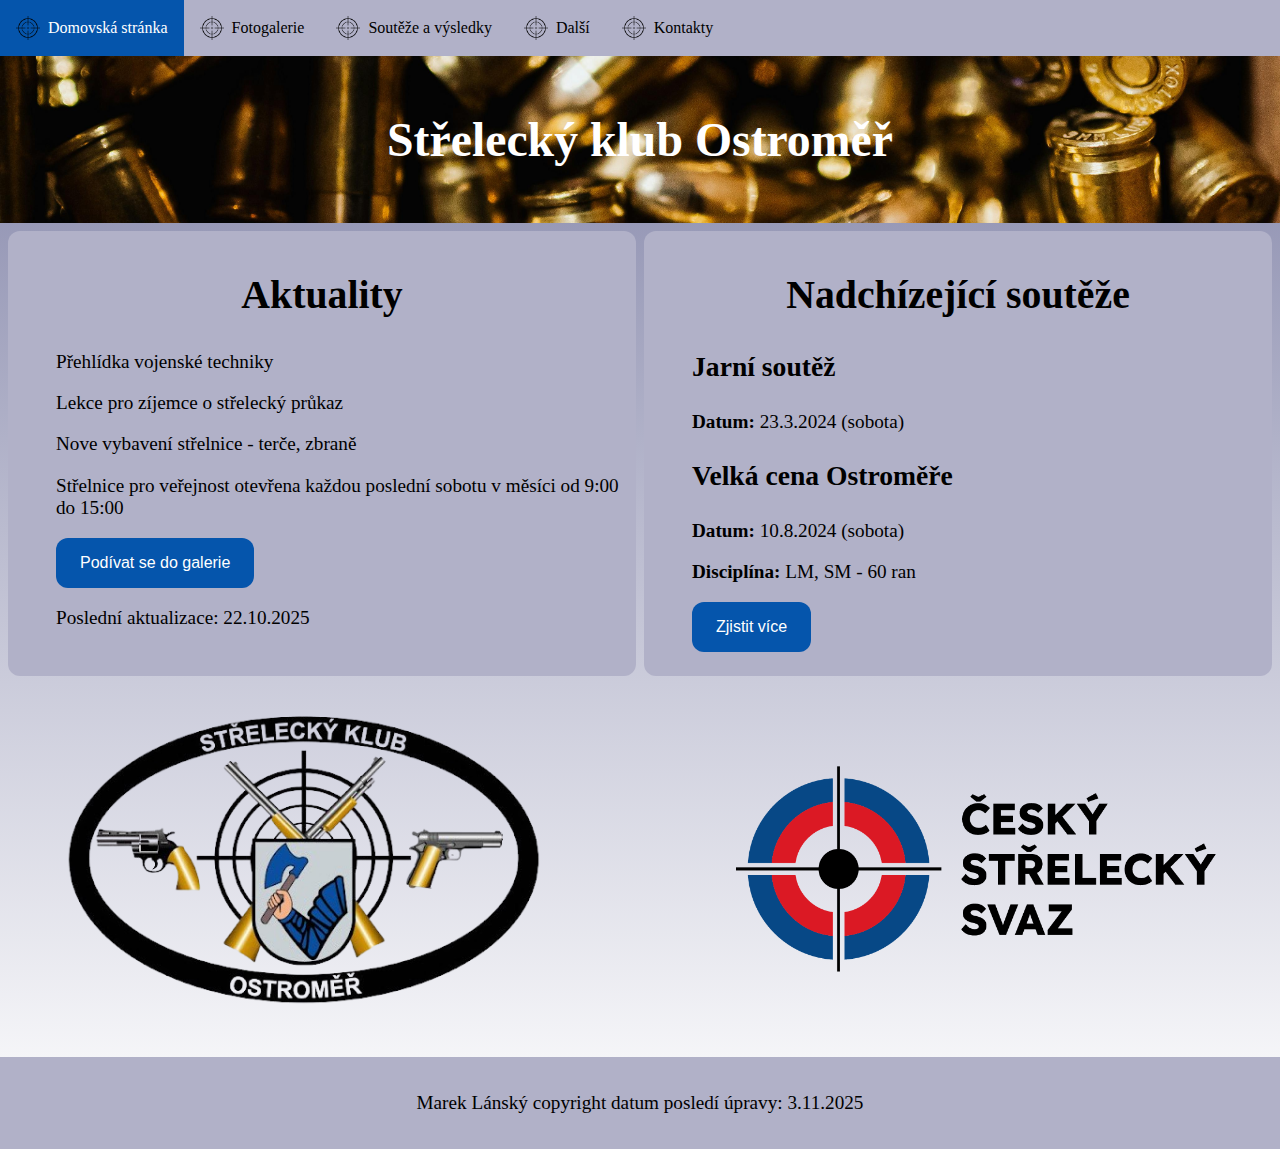
<file: Index.html>
<!DOCTYPE html>
<html lang="en">
<head>
    <meta charset="UTF-8">
    <meta name="viewport" content="width=device-width, initial-scale=1.0">
    <title>Střelecký klub Ostroměř</title>
    <link rel="stylesheet" href="Style.css">
    <link rel="stylesheet" href="Styles-Token.css">

</head>
<body>
    <header>
        <nav class="menu">
            <ul>
                <li><a href="Home.html" class="active"><img  src="Crosshair.png">Domovská stránka</a></li>
                <li><a href="Fotogalerie.html" class="hover"><img  src="Crosshair.png">Fotogalerie</a></li>
                <li><a href="SoutěžeAVýsledky.html" class="hover"><img  src="Crosshair.png">Soutěže a výsledky</a></li>
                <li><a href="Další.html" class="hover"><img  src="Crosshair.png">Další</a></li>
                <li><a href="Kontakty.html" class="hover"><img  src="Crosshair.png">Kontakty</a></li>
                
                
                
                
            </ul>
        </nav>
    </header>

<section class="hero-image">
    <div class="hero-text">
        <h1>Střelecký klub Ostroměř</h1>
    </div>
</section>    



<section class="container">
    <article class="box">
        <h2>Aktuality</h2>
        <ul>
        <p>Přehlídka vojenské techniky</p>
        <p>Lekce pro zíjemce o střelecký průkaz</p>
        <p>Nove vybavení střelnice - terče, zbraně</p>
        <p>Střelnice pro veřejnost otevřena každou poslední sobotu v měsíci od 9:00 do 15:00</p>

        <button onclick="location.href='Fotogalerie.html'" class="button" type="button">Podívat se do galerie</button>
        <p>Poslední aktualizace: 22.10.2025</p>
        </ul>
    </article>

    <article class="box">
        <h2>Nadchízející soutěže</h2>
        <ul>
            <h3>Jarní soutěž</h3>
            <p><strong>Datum: </strong>23.3.2024 (sobota)</p>
            
            <h3>Velká cena Ostroměře</h3>
            <p><strong>Datum: </strong>10.8.2024 (sobota)</p>
            <p><strong>Disciplína: </strong>LM, SM - 60 ran</p>
            
            <button onclick="location.href='SoutěžeAVýsledky.html'" class="button" type="button">Zjistit více</button>
            
        </ul>
    </article>
</section>

<section class="image-section">
    <a href="Home.html">
      <img src="Logo.png" alt="Znak střeleckého klubu Ostroměř">
      </a>
      <a href="https://www.shooting.cz/cs" target="_blank">
      <img src="logo-css.png" alt="Znak českého střelckého svazu">
      </a>
</section>  

    



<footer>
    <p>Marek Lánský copyright datum posledí úpravy: 3.11.2025</p>
</footer>
    
</body>
</html>
</file>
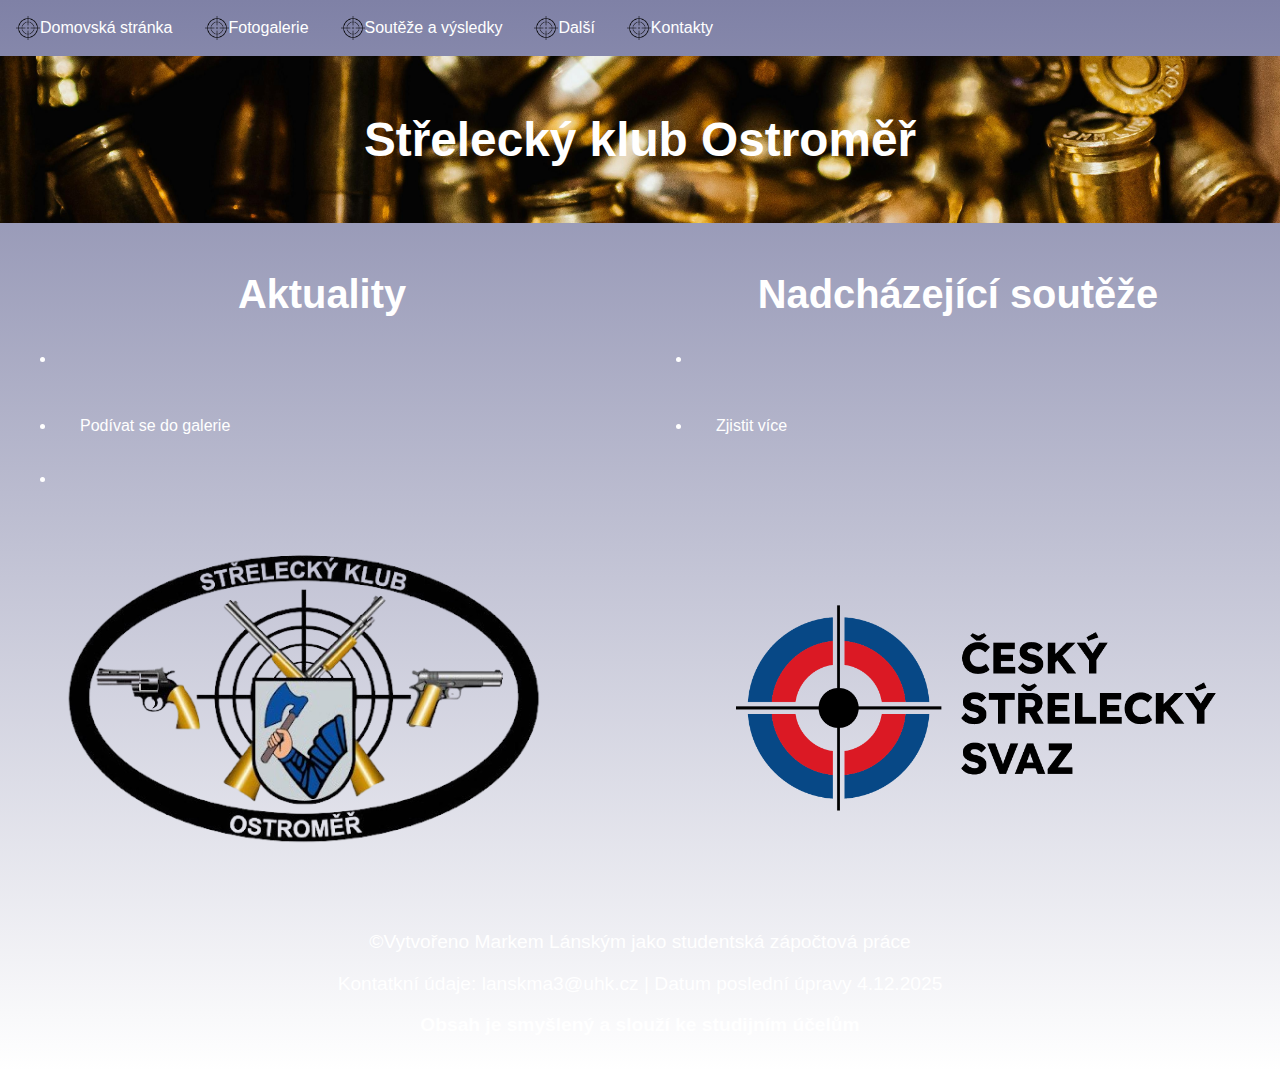
<file: index.html>
<!DOCTYPE html>
<html lang="cs">
<head>
    <meta charset="UTF-8">
    <meta name="viewport" content="width=device-width, initial-scale=1.0">
    <title>Střelecký klub Ostroměř</title>
    <link rel="stylesheet" href="base.css">
    <link rel="stylesheet" href="utilities.css">
    <link rel="stylesheet" href="components.css">
    <link rel="stylesheet" href="layout.css">

</head>
<body>
    <header>
        <nav class="menu relative flex text-center">
            
            <div class="hamburger" id="hamburgerBtn">
                <span></span>
                <span></span>
                <span></span>
                <span></span>
                <span></span>
            </div>
            <ul class="menu__list" id="link">
                <li class="menu__item active"><a href="index.html" class="menu__link active p-2 text-center" ><img class="menu__logo" src="Crosshair.png" alt="Crosshair">Domovská stránka</a></li>
                <li class="menu__item"><a href="Fotogalerie.html" class="menu__link p-2 text-center"><img class="menu__logo" src="Crosshair.png" alt="Crosshair">Fotogalerie</a></li>
                <li class="menu__item"><a href="SoutezeAVysledky.html" class="menu__link p-2 text-center"><img class="menu__logo" src="Crosshair.png" alt="Crosshair">Soutěže a výsledky</a></li>
                <li class="menu__item"><a href="Dalsi.html" class="menu__link p-2 text-center"><img class="menu__logo" src="Crosshair.png" alt="Crosshair">Další</a></li>
                <li class="menu__item"><a href="Kontakty.html" class="menu__link p-2 text-center"><img class="menu__logo" src="Crosshair.png" alt="Crosshair">Kontakty</a></li>
            </ul>
        </nav>
    </header>

<section class="hero-image relative">
    <div class="hero-text p-5">
        <h1>Střelecký klub Ostroměř</h1>
    </div>
</section>    



<div class="container flex p-2">
    
    <article class="box p-2 text-center">
        <h2>Aktuality</h2>
            <ul class="box__list">
                <li class="container__item"><p id="aktuality">Načítám...</p></li>
                <li class="container__item"><button onclick="location.href='Fotogalerie.html'" class="button text-center" type="button">Podívat se do galerie</button></li>
                <li class="container__item"><p id="datum">Načítám...</p></li>
            </ul>
    </article>
    

    <article class="box p-2 text-center">
        <h2>Nadcházející soutěže</h2>
            <ul class="box__list">
                <li class="container__item"><p id="souteze">Načítám...</p></li>
                <li class="container__item"><button onclick="location.href='SoutezeAVysledky.html'" class="button text-center" type="button">Zjistit více</button></li>
            </ul>
    </article>
</div>



<div class="image-section flex relative">
    <a href="index.html">
      <img class="image-section__img" src="Logo.png" alt="Znak střeleckého klubu Ostroměř">
    </a>

    <a href="https://www.shooting.cz/cs" target="_blank">
      <img class="image-section__img" src="logo-css.png" alt="Znak českého střelckého svazu">
    </a>
</div> 





<footer class="relative p-2 text-center">
    <p>©Vytvořeno Markem Lánským jako studentská zápočtová práce</p>
    <p>Kontatkní údaje: lanskma3@uhk.cz | Datum poslední úpravy 4.12.2025</p>    
    <p><strong>Obsah je smyšlený a slouží ke studijním účelům</strong></p>
</footer>
    
<script src="script.js"></script> 
</body>
</html>
</file>
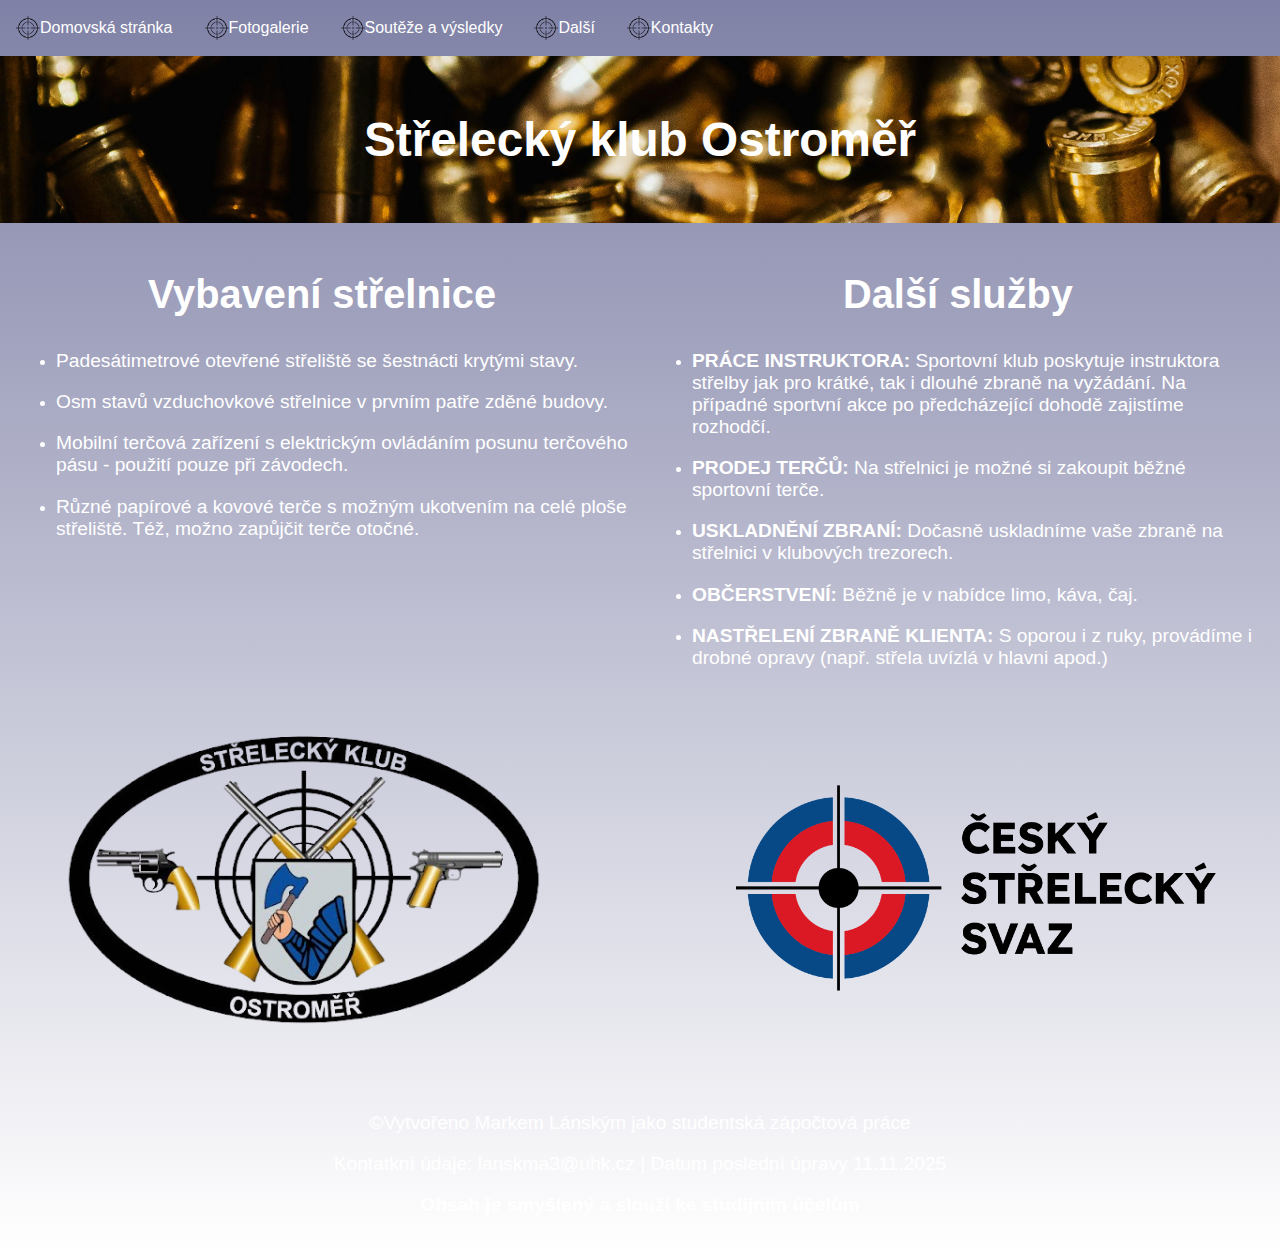
<file: Dalsi.html>
<!DOCTYPE html>
<html lang="cs">
<head>
    <meta charset="UTF-8">
    <meta name="viewport" content="width=device-width, initial-scale=1.0">
    <title>Střelecký klub Ostroměř</title>
    <link rel="stylesheet" href="base.css">
    <link rel="stylesheet" href="utilities.css">
    <link rel="stylesheet" href="components.css">
    <link rel="stylesheet" href="layout.css">
    <link rel="stylesheet" href="theme.css">
    <link rel="stylesheet" href="Page.css">
</head>
<body>
    <header>
        <nav class="menu relative flex text-center">
            
            <div class="hamburger" id="hamburgerBtn">
                <span></span>
                <span></span>
                <span></span>
                <span></span>
                <span></span>
            </div>
            <ul class="menu__list" id="link">
                <li class="menu__item active"><a href="index.html" class="menu__link p-2 text-center" ><img class="menu__logo" src="Crosshair.png" alt="Crosshair">Domovská stránka</a></li>
                <li class="menu__item"><a href="Fotogalerie.html" class="menu__link p-2 text-center"><img class="menu__logo" src="Crosshair.png" alt="Crosshair">Fotogalerie</a></li>
                <li class="menu__item"><a href="SoutezeAVysledky.html" class="menu__link p-2 text-center"><img class="menu__logo" src="Crosshair.png" alt="Crosshair">Soutěže a výsledky</a></li>
                <li class="menu__item"><a href="Dalsi.html" class="menu__link p-2 text-center active"><img class="menu__logo" src="Crosshair.png" alt="Crosshair">Další</a></li>
                <li class="menu__item"><a href="Kontakty.html" class="menu__link p-2 text-center"><img class="menu__logo" src="Crosshair.png" alt="Crosshair">Kontakty</a></li>
            </ul>
        </nav>
    </header>

<section class="hero-image relative">
    <div class="hero-text p-5">
        <h1>Střelecký klub Ostroměř</h1>
    </div>
</section>        

<div class="container flex p-2">
    <article class="box p-2 text-center">
        <h2>Vybavení střelnice</h2>
        <ul class="box__list">
            <li class="container__item"><p>Padesátimetrové otevřené střeliště se šestnácti krytými stavy.</p></li>
            <li class="container__item"><p>Osm stavů vzduchovkové střelnice v prvním patře zděné budovy.</p></li>
            <li class="container__item"><p>Mobilní terčová zařízení s elektrickým ovládáním posunu terčového pásu - použití pouze při závodech.</p></li>
            <li class="container__item"><p>Různé papírové a kovové terče s možným ukotvením na celé ploše střeliště. Též, možno zapůjčit terče otočné.</p></li>
        </ul>   
    </article>

    <article class="box p-2 text-center">
        <h2>Další služby</h2>
            <ul class="box__list">
                <li class="container__item"><p><strong>PRÁCE INSTRUKTORA: </strong>Sportovní klub poskytuje instruktora střelby jak pro krátké, tak i dlouhé zbraně na vyžádání. Na případné sportvní akce po předcházející dohodě zajistíme rozhodčí.</p></li>
                <li class="container__item"><p><strong>PRODEJ TERČŮ: </strong>Na střelnici je možné si zakoupit běžné sportovní terče.</p></li>
                <li class="container__item"><p><strong>USKLADNĚNÍ ZBRANÍ: </strong>Dočasně uskladníme vaše zbraně na střelnici v klubových trezorech.</p></li>
                <li class="container__item"><p><strong>OBČERSTVENÍ: </strong>Běžně je v nabídce limo, káva, čaj.</p></li>
                <li class="container__item"><p><strong>NASTŘELENÍ ZBRANĚ KLIENTA: </strong>S oporou i z ruky, provádíme i drobné opravy (např. střela uvízlá v hlavni apod.)</p></li>
            </ul>
    </article>
</div>

<div class="image-section flex relative">
    <a href="index.html">
      <img class="image-section__img" src="Logo.png" alt="Znak střeleckého klubu Ostroměř">
    </a>

    <a href="https://www.shooting.cz/cs" target="_blank">
      <img class="image-section__img" src="logo-css.png" alt="Znak českého střelckého svazu">
    </a>
</div>

<footer class="relative p-2 text-center">
    <p>©Vytvořeno Markem Lánským jako studentská zápočtová práce</p>
    <p>Kontatkní údaje: lanskma3@uhk.cz | Datum poslední úpravy 11.11.2025</p>    
    <p><strong>Obsah je smyšlený a slouží ke studijním účelům</strong></p>
</footer>
    <script src="script.js"></script> 
</body>
</html>
</file>
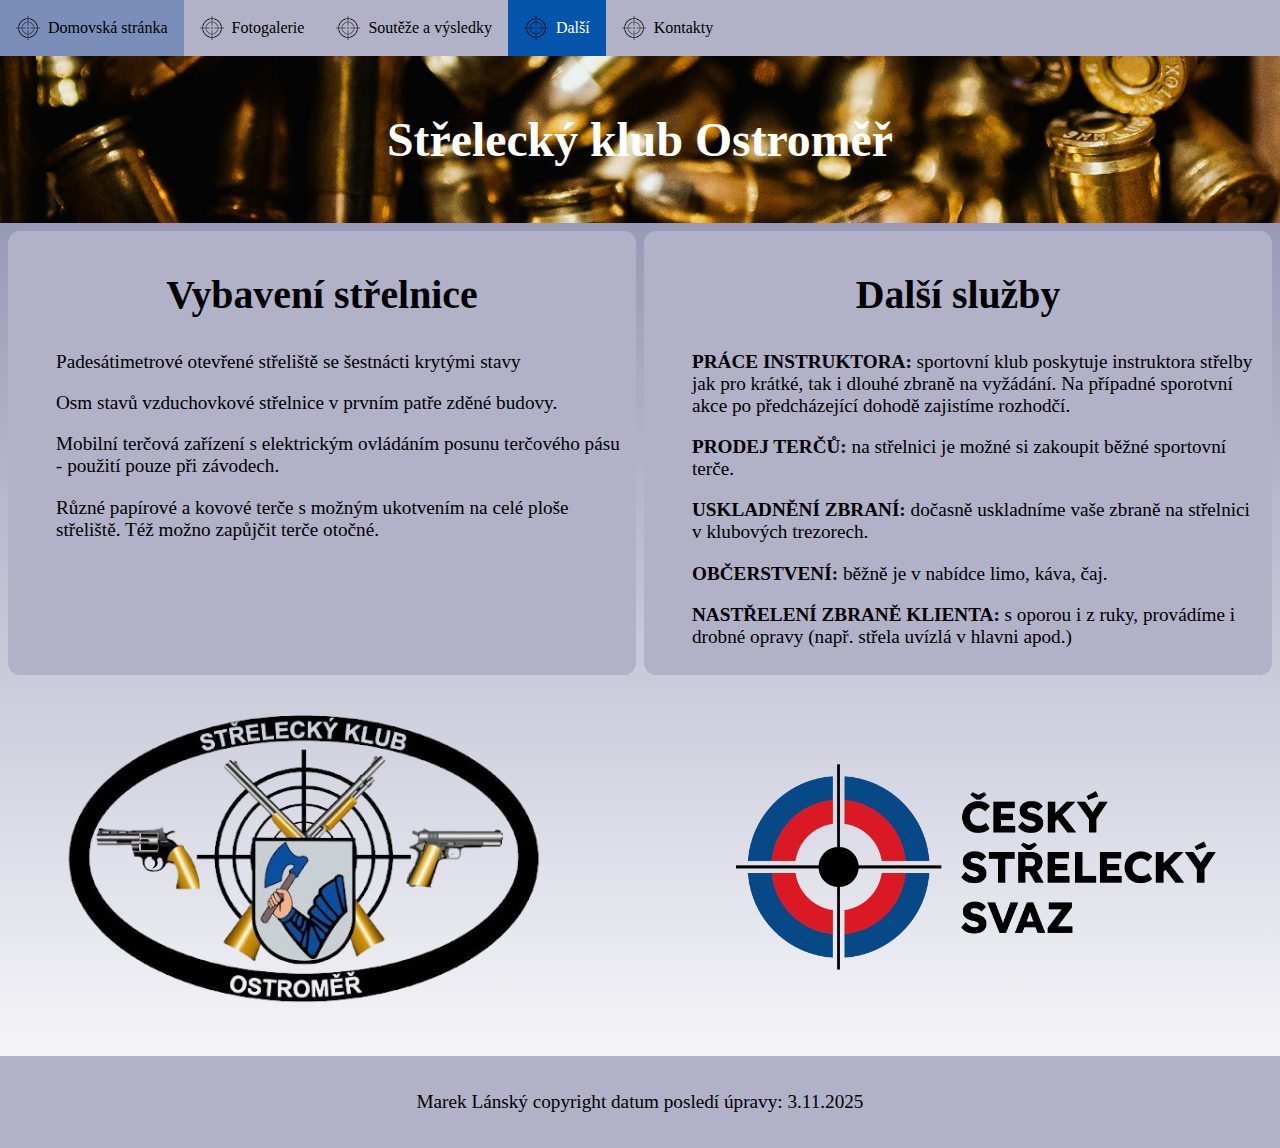
<file: Další.html>
<!DOCTYPE html>
<html lang="en">
<head>
    <meta charset="UTF-8">
    <meta name="viewport" content="width=device-width, initial-scale=1.0">
    <title>Střelecký klub Ostroměř</title>
    <link rel="stylesheet" href="Style.css">
    <link rel="stylesheet" href="Styles-Token.css">
</head>
<body>
    <header>
        <nav class="menu">
            <ul>
                <li><a href="index.html" class="hover"><img  src="Crosshair.png">Domovská stránka</a></li>
                <li><a href="Fotogalerie.html" class="hover"><img  src="Crosshair.png">Fotogalerie</a></li>
                <li><a href="SoutěžeAVýsledky.html" class="hover"><img  src="Crosshair.png">Soutěže a výsledky</a></li>
                <li><a href="Další.html" class="active"><img  src="Crosshair.png">Další</a></li>
                <li><a href="Kontakty.html" class="hover"><img  src="Crosshair.png">Kontakty</a></li>

                
            </ul>
        </nav>
    </header>

<section class="hero-image">
    <div class="hero-text">
        <h1>Střelecký klub Ostroměř</h1>
    </div>
</section>    

<section class="container">
    <article class="box">
        <h2>Vybavení střelnice</h2>
        <ul>
        <p>Padesátimetrové otevřené střeliště se šestnácti krytými stavy</p>
        <p>Osm stavů vzduchovkové střelnice v prvním patře zděné budovy.</p>
        <p>Mobilní terčová zařízení s elektrickým ovládáním posunu terčového pásu - použití pouze při závodech.</p>
        <p>Různé papírové a kovové terče s možným ukotvením na celé ploše střeliště. Též možno zapůjčit terče otočné.</p>
        </ul>   
    </article>

    <article class="box">
        <h2>Další služby</h2>
        <ul>
            <p><strong>PRÁCE INSTRUKTORA: </strong>sportovní klub poskytuje instruktora střelby jak pro krátké, tak i dlouhé zbraně na vyžádání. Na případné sporotvní akce po předcházející dohodě zajistíme rozhodčí.</p>
            <p><strong>PRODEJ TERČŮ: </strong>na střelnici je možné si zakoupit běžné sportovní terče.</p>
            <p><strong>USKLADNĚNÍ ZBRANÍ: </strong>dočasně uskladníme vaše zbraně na střelnici v klubových trezorech.</p>
            <p><strong>OBČERSTVENÍ: </strong>běžně je v nabídce limo, káva, čaj.</p>
            <p><strong>NASTŘELENÍ ZBRANĚ KLIENTA: </strong>s oporou i z ruky, provádíme i drobné opravy (např. střela uvízlá v hlavni apod.)</p>
            
        </ul>
    </article>
</section>

<section class="image-section">
    <a href="index.html">
      <img src="Logo.png" alt="Znak střeleckého klubu Ostroměř">
      </a>
      <a href="https://www.shooting.cz/cs" target="_blank">
      <img src="logo-css.png" alt="Znak českého střelckého svazu">
      </a>
</section>  

<footer>
    <p>Marek Lánský copyright datum posledí úpravy: 3.11.2025</p>
</footer>
    
</body>
</html>
</file>
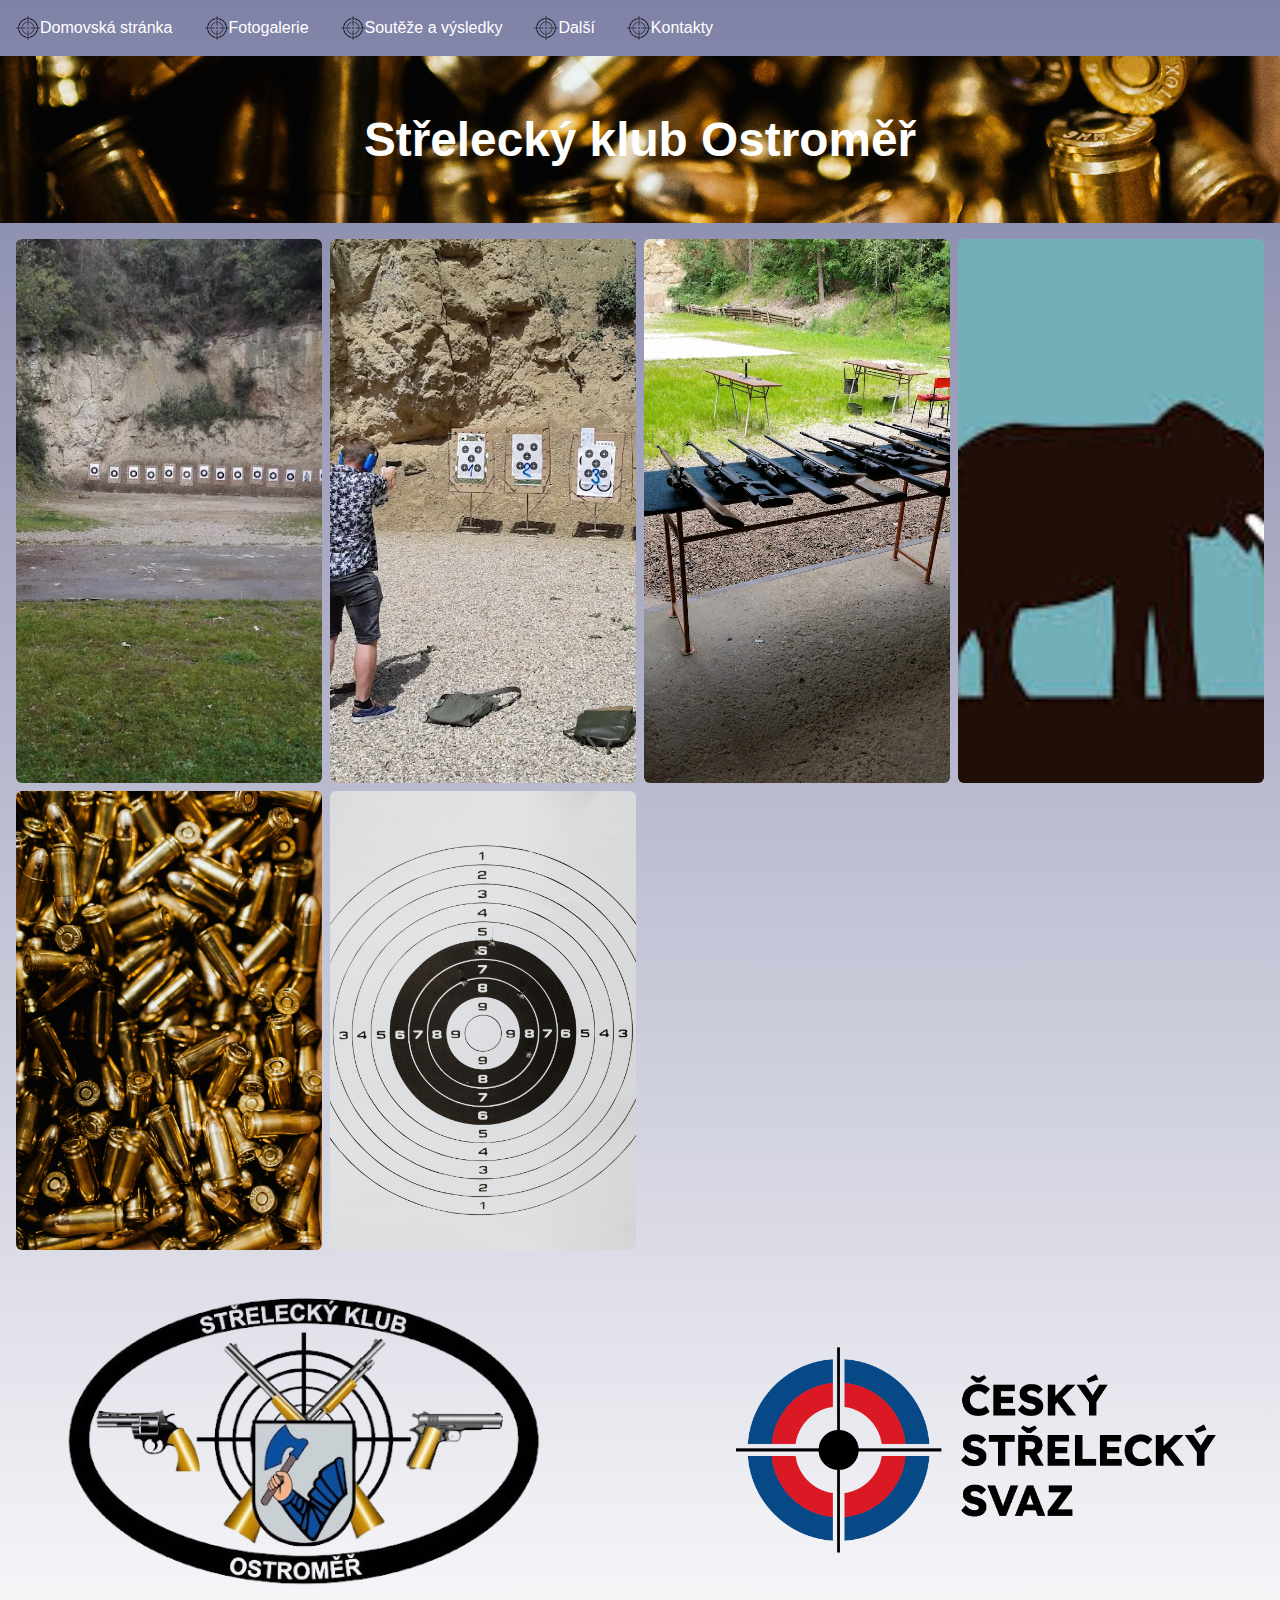
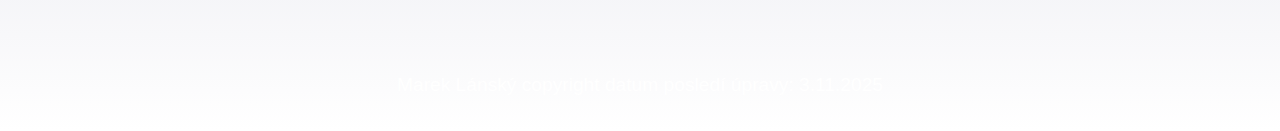
<file: Fotogalerie.html>
<!DOCTYPE html>
<html lang="cs">
<head>
    <meta charset="UTF-8">
    <meta name="viewport" content="width=device-width, initial-scale=1.0">
    <title>Střelecký klub Ostroměř</title>
    <link rel="stylesheet" href="base.css">
    <link rel="stylesheet" href="utilities.css">
    <link rel="stylesheet" href="components.css">
    <link rel="stylesheet" href="layout.css">
    <link rel="stylesheet" href="theme.css">
    <link rel="stylesheet" href="Page.css">
</head>
<body>
    <header>
        <nav class="menu">
            <ul>
                <li><a class="hover" href="index.html" ><img  src="Crosshair.png" alt="Crosshair">Domovská stránka</a></li>
                <li><a class="active" href="Fotogalerie.html"><img  src="Crosshair.png" alt="Crosshair">Fotogalerie</a></li>
                <li><a href="SoutěžeAVýsledky.html" class="hover"><img  src="Crosshair.png" alt="Crosshair">Soutěže a výsledky</a></li>
                <li><a href="Další.html" class="hover"><img  src="Crosshair.png" alt="Crosshair">Další</a></li>
                <li><a class="hover" href="Kontakty.html" ><img  src="Crosshair.png" alt="Crosshair">Kontakty</a></li>

            </ul>
        </nav>
    </header>

<section class="hero-image">
    <div class="hero-text">
        <h1>Střelecký klub Ostroměř</h1>
    </div>
</section>    

<div class="gallery">
  <img src="Fotka1.webp" alt="Foto1">
  <img src="Fotka2.webp" alt="Foto2">
  <img src="Fotka3.webp" alt="Foto3">
  <img src="slon.jfif" alt="Foto4">
  <img src="Naboje.jpg" alt="Foto5">
  <img src="target.jpg" alt="Foto6">
  
</div>

<div class="image-section">
    <a href="index.html">
      <img src="Logo.png" alt="Znak střeleckého klubu Ostroměř">
      </a>
      <a href="https://www.shooting.cz/cs" target="_blank">
      <img src="logo-css.png" alt="Znak českého střelckého svazu">
      </a>
</div> 

<footer>
    <p>Marek Lánský copyright datum posledí úpravy: 3.11.2025</p>
</footer>
    
</body>
</html>
</file>
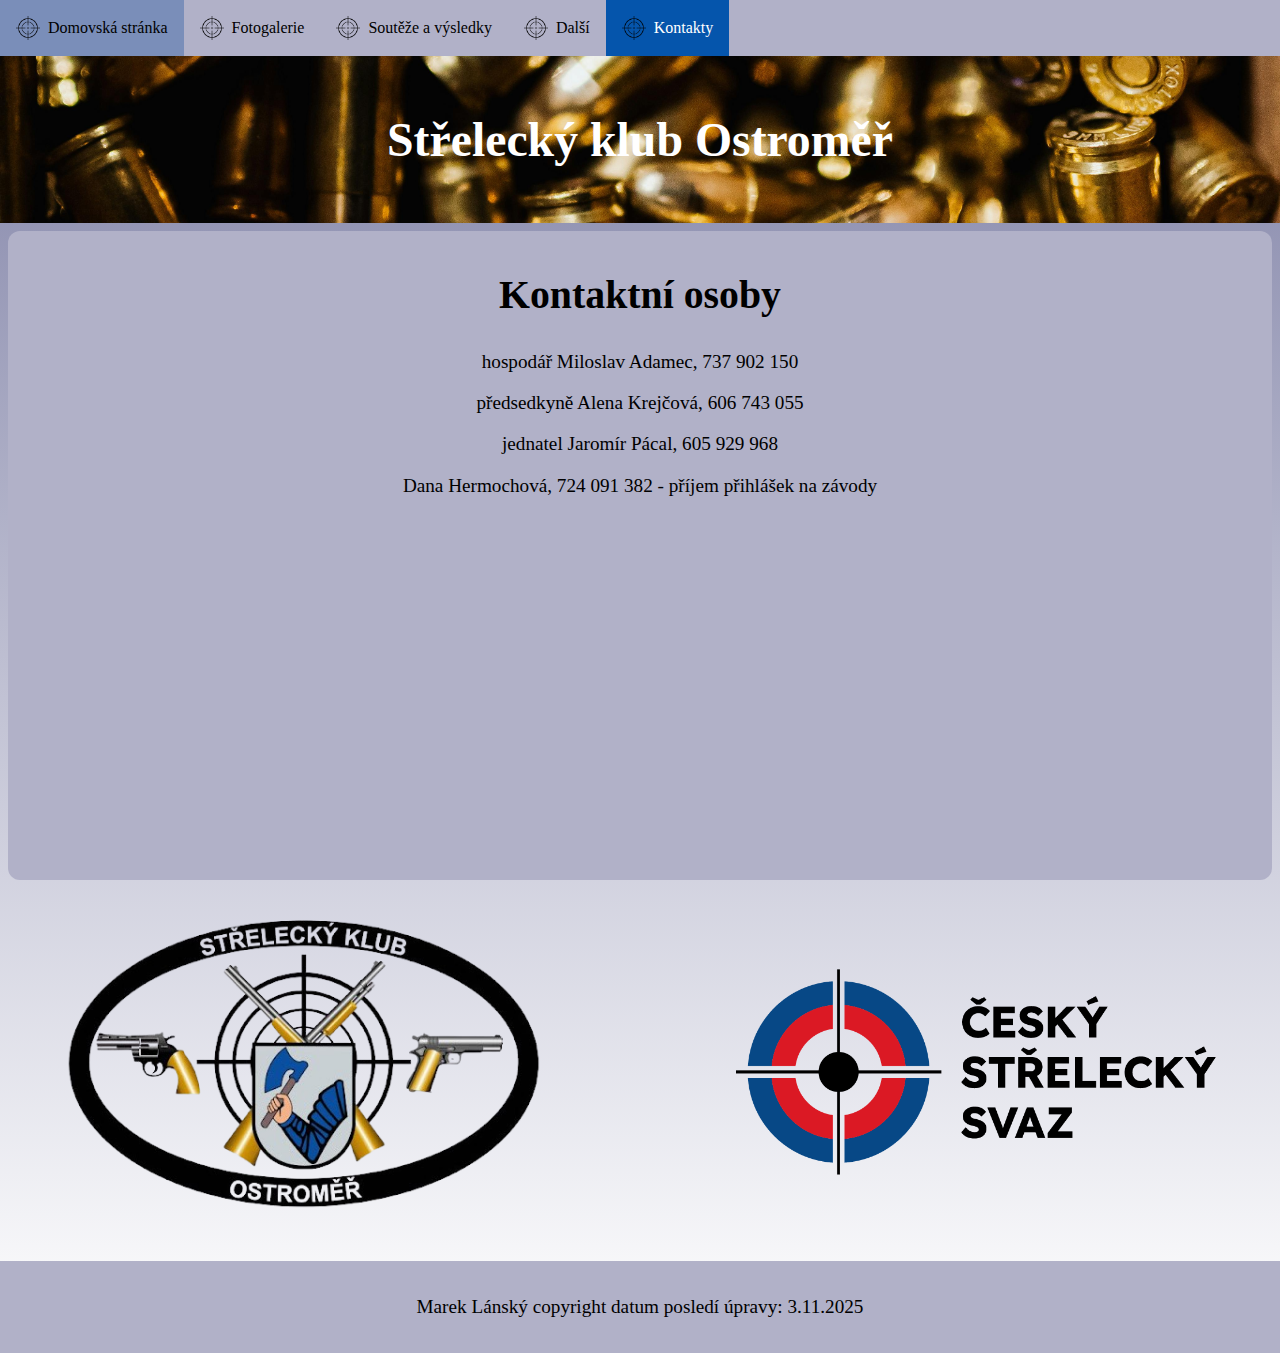
<file: Kontakty.html>
<!DOCTYPE html>
<html lang="en">
<head>
    <meta charset="UTF-8">
    <meta name="viewport" content="width=device-width, initial-scale=1.0">
    <title>Střelecký klub Ostroměř</title>
    <link rel="stylesheet" href="Style.css">
    <link rel="stylesheet" href="Styles-Token.css">
    <link rel="stylesheet" href="Style-Kontakty.css">
</head>
<body>
    <header>
        <nav class="menu">
            <ul>
                <li><a href="Home.html" class="hover"><img  src="Crosshair.png">Domovská stránka</a></li>
                <li><a href="Fotogalerie.html" class="hover"><img  src="Crosshair.png">Fotogalerie</a></li>
                <li><a href="SoutěžeAVýsledky.html" class="hover"><img  src="Crosshair.png">Soutěže a výsledky</a></li>
                <li><a href="Další.html" class="hover"><img  src="Crosshair.png">Další</a></li>               
                <li><a href="Kontakty.html" class="active"><img  src="Crosshair.png">Kontakty</a></li>

                
            </ul>
        </nav>
    </header>

    <section class="hero-image">
        <div class="hero-text">
            <h1>Střelecký klub Ostroměř</h1>
        </div>
    </section>  

    <section class="container">
    <article class="box">
        <h2>Kontaktní osoby</h2>
        <p>hospodář Miloslav Adamec, 737 902 150</p>
        <p>předsedkyně Alena Krejčová, 606 743 055</p>
        <p>jednatel Jaromír Pácal, 605 929 968</p>
        <p>Dana Hermochová, 724 091 382 - příjem přihlášek na závody</p>

        <iframe alt="Google mapa" src="https://www.google.com/maps/embed?pb=!1m18!1m12!1m3!1d2544.3569032682576!2d15.553048375788265!3d50.378544992539595!2m3!1f0!2f0!3f0!3m2!1i1024!2i768!4f13.1!3m3!1m2!1s0x470e9eb1e4ed8bed%3A0xfcedd18f691a2934!2zU1BPUlRPVk7EmiBTVMWYRUxFQ0vDnSBLTFVCIE9TVFJPTcSaxZg!5e0!3m2!1scs!2scz!4v1760954552269!5m2!1scs!2scz"
        allowfullscreen=""
        loadinfg ="lazy"
        ></iframe>
    </article>
    </section>

    <section class="image-section">
    <a href="Home.html">
      <img src="Logo.png" alt="Znak střeleckého klubu Ostroměř">
      </a>
      <a href="https://www.shooting.cz/cs" target="_blank">
      <img src="logo-css.png" alt="Znak českého střelckého svazu">
      </a>
    </section> 
    
    

    <footer>
        <p>Marek Lánský copyright datum posledí úpravy: 3.11.2025</p>
    </footer>

    </body>
    </html>
</file>
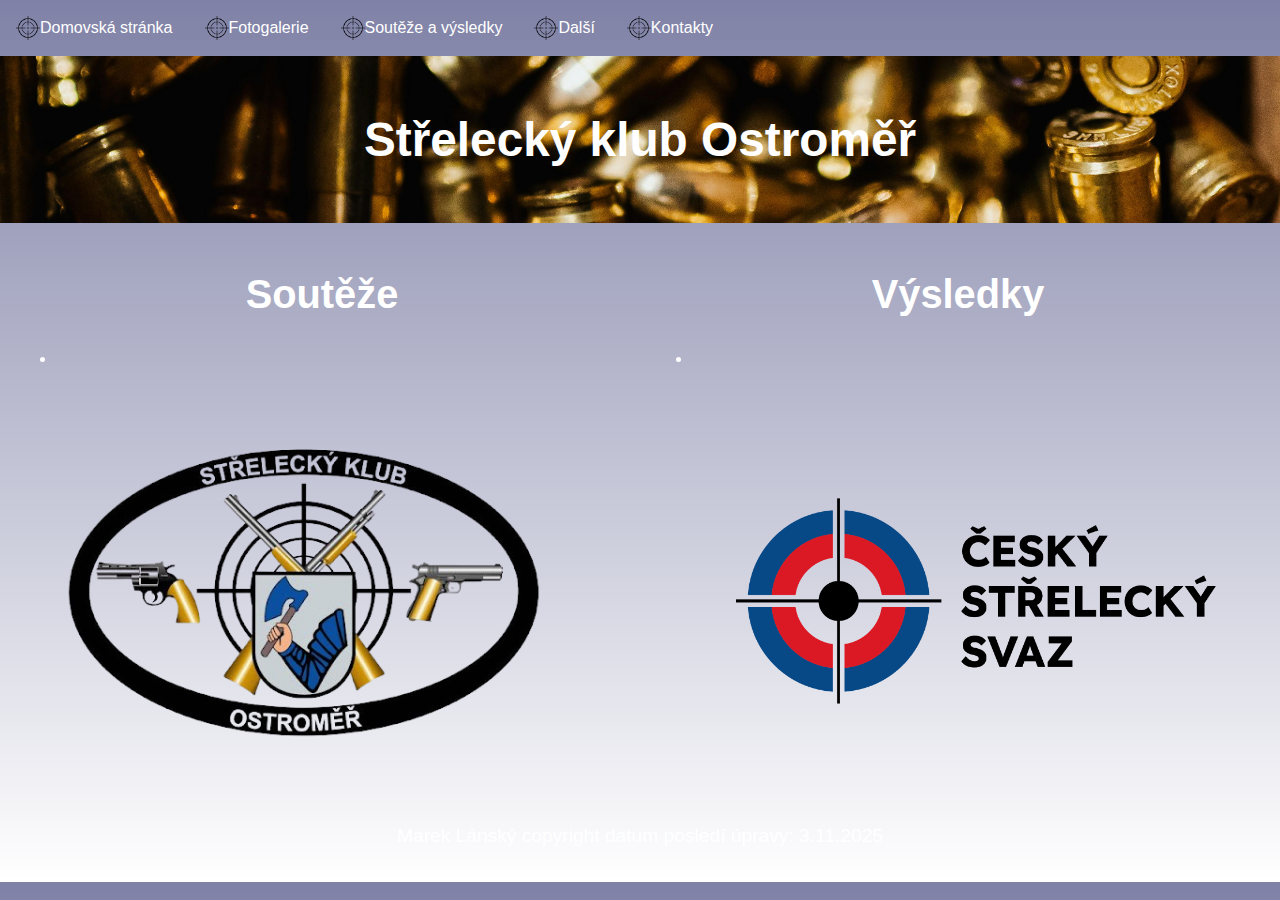
<file: SoutezeAVysledky.html>
<!DOCTYPE html>
<html lang="cs">
<head>
    <meta charset="UTF-8">
    <meta name="viewport" content="width=device-width, initial-scale=1.0">
    <title>Střelecký klub Ostroměř</title>
    <link rel="stylesheet" href="base.css">
    <link rel="stylesheet" href="utilities.css">
    <link rel="stylesheet" href="components.css">
    <link rel="stylesheet" href="layout.css">
    <link rel="stylesheet" href="theme.css">
    <link rel="stylesheet" href="Page.css">

</head>
<body>
    <header>
        <nav class="menu">
            <ul>
                <li><a href="index.html" class="hover"><img  src="Crosshair.png" alt="Crosshair">Domovská stránka</a></li>
                <li><a href="Fotogalerie.html" class="hover"><img  src="Crosshair.png" alt="Crosshair">Fotogalerie</a></li>
                <li><a href="SoutezeAVysledky.html" class="active"><img  src="Crosshair.png" alt="Crosshair">Soutěže a výsledky</a></li>
                <li><a href="Další.html" class="hover"><img  src="Crosshair.png" alt="Crosshair">Další</a></li>
                <li><a href="Kontakty.html" class="hover"><img  src="Crosshair.png" alt="Crosshair">Kontakty</a></li>                
            </ul>
        </nav>
    </header>

<section class="hero-image">
    <div class="hero-text">
        <h1>Střelecký klub Ostroměř</h1>
    </div>
</section>    



<div class="container">
    <article class="box">
        <h2>Soutěže</h2>
        <ul>
            <li><p id="dalsisouteze">Načítám...</p></li>
        </ul>
    </article>

    <article class="box">
        <h2>Výsledky</h2>
        <ul>
            <li><p id="vysledky">Načítám...</p></li>
        </ul>
    </article>
</div>

<div class="image-section">
    <a href="index.html">
      <img src="Logo.png" alt="Znak střeleckého klubu Ostroměř">
      </a>
      <a href="https://www.shooting.cz/cs" target="_blank">
      <img src="logo-css.png" alt="Znak českého střelckého svazu">
      </a>
</div> 


<footer>
    <p>Marek Lánský copyright datum posledí úpravy: 3.11.2025</p>
</footer>
    
<script src="script.js"></script> 
</body>
</html>
</file>
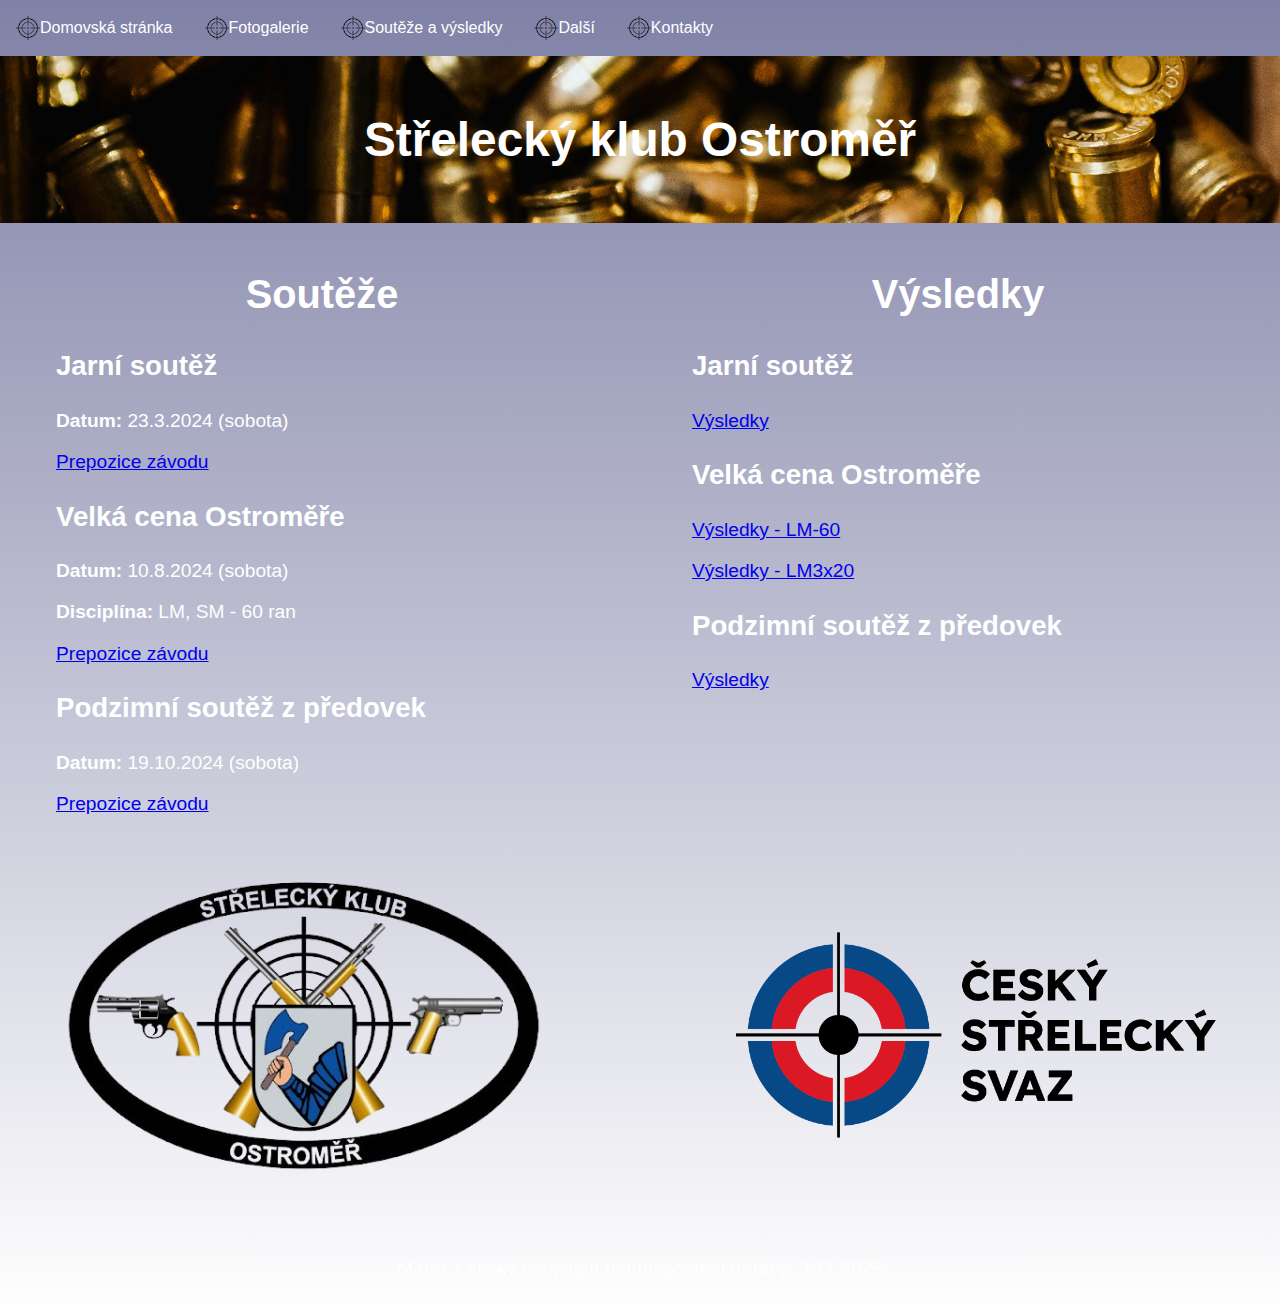
<file: SoutěžeAVýsledky.html>
<!DOCTYPE html>
<html lang="en">
<head>
    <meta charset="UTF-8">
    <meta name="viewport" content="width=device-width, initial-scale=1.0">
    <title>Střelecký klub Ostroměř</title>
    <link rel="stylesheet" href="base.css">
    <link rel="stylesheet" href="utilities.css">
    <link rel="stylesheet" href="components.css">
    <link rel="stylesheet" href="layout.css">
    <link rel="stylesheet" href="theme.css">
    <link rel="stylesheet" href="Page.css">

</head>
<body>
    <header>
        <nav class="menu">
            <ul>
                <li><a href="index.html" class="hover"><img  src="Crosshair.png">Domovská stránka</a></li>
                <li><a href="Fotogalerie.html" class="hover"><img  src="Crosshair.png">Fotogalerie</a></li>
                <li><a href="SoutěžeAVýsledky.html" class="active"><img  src="Crosshair.png">Soutěže a výsledky</a></li>
                <li><a href="Další.html" class="hover"><img  src="Crosshair.png">Další</a></li>
                <li><a href="Kontakty.html" class="hover"><img  src="Crosshair.png">Kontakty</a></li>                
            </ul>
        </nav>
    </header>

<section class="hero-image">
    <div class="hero-text">
        <h1>Střelecký klub Ostroměř</h1>
    </div>
</section>    



<section class="container">
    <article class="box">
        <h2>Soutěže</h2>
        <ul>
            <h3>Jarní soutěž</h3>
            <p><strong>Datum: </strong>23.3.2024 (sobota)</p>
            <a href="http://strelniceostromer.wz.cz/2024_JarniSoutez.pdf" target="_blank">
                <p>Prepozice závodu</p>
            </a>
            
            <h3>Velká cena Ostroměře</h3>
            <p><strong>Datum: </strong>10.8.2024 (sobota)</p>
            <p><strong>Disciplína: </strong>LM, SM - 60 ran</p>
            <a href="http://strelniceostromer.wz.cz/VelkaCenaOstromere24.pdf" target="_blank">
                <p>Prepozice závodu</p>
            </a>

            <h3>Podzimní soutěž z předovek</h3>
            <p><strong>Datum: </strong>19.10.2024 (sobota)</p>
            <a href="http://strelniceostromer.wz.cz/2024_Podzimni_soutez.pdf" target="_blank">
                <p>Prepozice závodu</p>
            </a>

        </ul>
    </article>

    <article class="box">
        <h2>Výsledky</h2>
        <ul>
            <h3>Jarní soutěž</h3>
            <a href="http://strelniceostromer.wz.cz/2025_JarniSoutezVysledky.pdf" target="_blank">
                <p>Výsledky</p>
            </a>

            <h3>Velká cena Ostroměře</h3>
            <a href="http://strelniceostromer.wz.cz/Ostromer_250809.pdf" target="_blank">
                <p>Výsledky - LM-60</p>
            </a>
            <a href="http://strelniceostromer.wz.cz/Ostromer_250810.pdf" target="_blank">
                <p>Výsledky - LM3x20</p>
            </a>

            <h3>Podzimní soutěž z předovek</h3>
            <a href="http://strelniceostromer.wz.cz/OstromerHistor20251018.pdf" target="_blank">
                <p>Výsledky</p>
            </a>
        </ul>
    </article>
</section>

<section class="image-section">
    <a href="index.html">
      <img src="Logo.png" alt="Znak střeleckého klubu Ostroměř">
      </a>
      <a href="https://www.shooting.cz/cs" target="_blank">
      <img src="logo-css.png" alt="Znak českého střelckého svazu">
      </a>
</section> 


<footer>
    <p>Marek Lánský copyright datum posledí úpravy: 3.11.2025</p>
</footer>
    
</body>
</html>
</file>
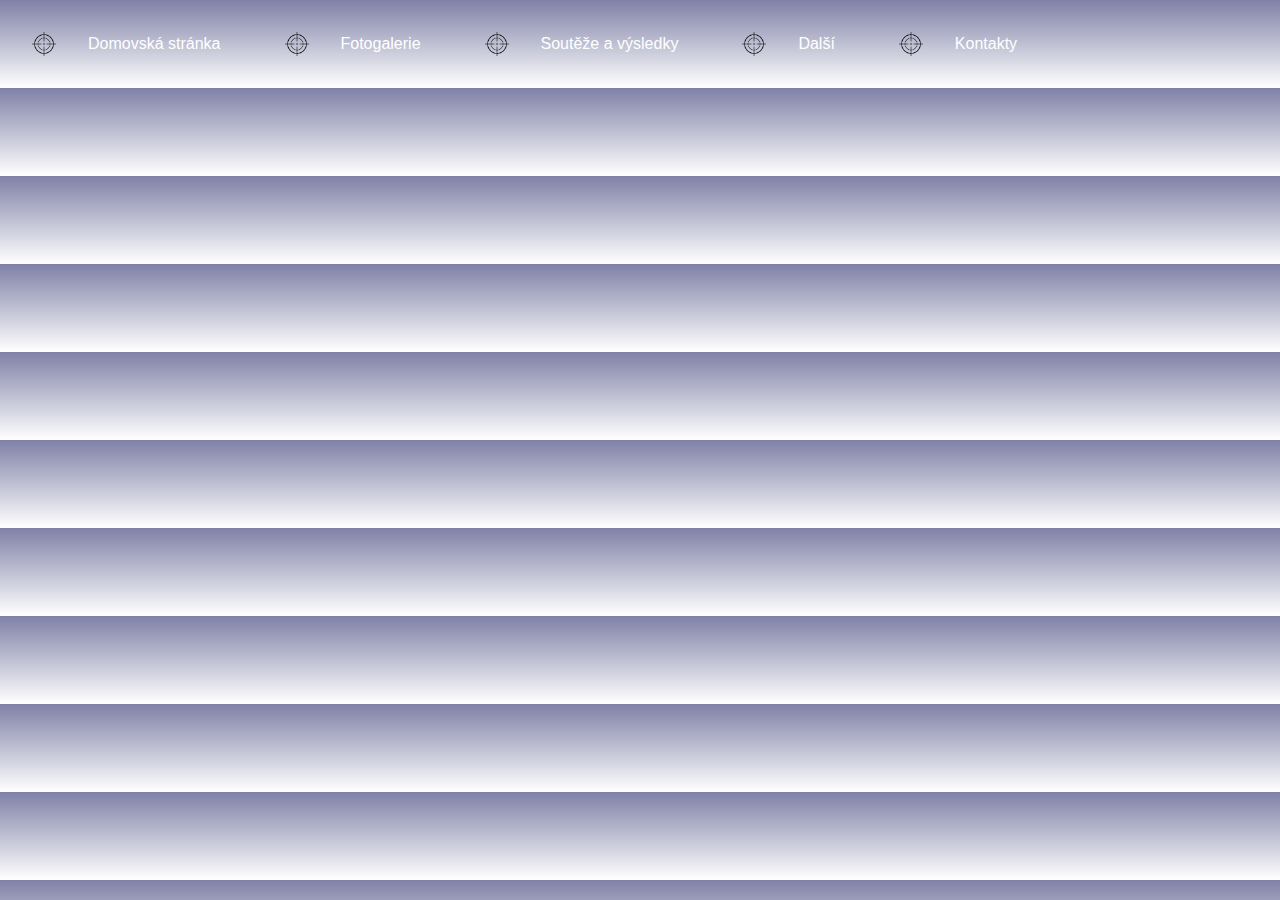
<file: Zkouška.html>
<!doctype html>
<html lang="cs">
<head>
<meta charset="utf-8">
<meta name="viewport" content="width=device-width, initial-scale=1">
<link rel="stylesheet" href="theme.css">
<link rel="stylesheet" href="base.css">
<style>
  * { margin: 0; padding: 0; box-sizing: border-box; }

 
</style>
</head>

<body>

<nav class="menu">

  <div class="hamburger" id="hamburgerBtn">
    <span></span>
    <span></span>
    <span></span>
    <span></span>
    <span></span>
  </div>

  <ul class="menu__list" id="link">
    <li class="menu__item"><a href="index.html" class="menu__link active p-2 text-center" ><img class="menu__logo" src="Crosshair.png" alt="Crosshair">Domovská stránka</a></li>
    <li class="menu__item"><a href="Fotogalerie.html" class="menu__link p-2 text-center"><img class="menu__logo" src="Crosshair.png" alt="Crosshair">Fotogalerie</a></li>
    <li class="menu__item"><a href="SoutezeAVysledky.html" class="menu__link p-2 text-center"><img class="menu__logo" src="Crosshair.png" alt="Crosshair">Soutěže a výsledky</a></li>
    <li class="menu__item"><a href="Dalsi.html" class="menu__link p-2 text-center"><img class="menu__logo" src="Crosshair.png" alt="Crosshair">Další</a></li>
    <li class="menu__item"><a href="Kontakty.html" class="menu__link p-2 text-center"><img class="menu__logo" src="Crosshair.png" alt="Crosshair">Kontakty</a></li>
  </ul>
</nav>

<script>
  const btn = document.getElementById("hamburgerBtn");
  const menu = document.getElementById("link");

  btn.addEventListener("click", () => {
    menu.classList.toggle("open");
  });
</script>

</body>
</html>
</file>
<file: Style.css>
body{
  background: linear-gradient(to bottom , var(--sl-color-primary-4), var(--sl-color-neutral-2));
}

/*navigace------------------------------------------------------------------------------*/
.menu ul{
    list-style-type: none;
    list-style: none;
    overflow: hidden;
    justify-content: center;
    background-color: var(--sl-color-primary-1);
    padding: var(--space-0);
    margin: var(--space-0);
    

}

.menu ul li{
    float: left;
}

.menu ul li a{
    padding: var(--space-3) var(--space-3);
    display: inline-flex;
    text-align: center;
    align-items: center;  
    text-decoration: none;
    color: var(--sl-color-neutral-1);
    
}

.menu ul li a:hover{
    background-color: var(--sl-color-primary-3);
    color: var(--sl-color-neutral-1);

}

.menu ul li a.active{
    background-color: var(--sl-color-primary-2);  
    color: var(--sl-color-neutral-2) 
}

.menu img{
  
  height: 1.5rem;
  width: 1.5rem;
  margin-right: var(--space-2);

}
/*navigace------------------------------------------------------------------------------*/

/*Hero sekce----------------------------------------------------------------------------*/
.hero-image{
  background-image: url("Naboje.jpg");;
  height: 75%;
  background-position: center;
  background-repeat: no-repeat;
  background-size: cover;
  position: relative;
  display: flex;
  justify-content: center;
}

.hero-text{
  position: relative;
  color: var(--sl-color-neutral-2);
  max-width: 100%;
  padding: var(--space-4);
}

/*Hero sekce----------------------------------------------------------------------------*/

/*Container a box-----------------------------------------------------------------------*/
.container {
  display: flex;
  justify-content: space-between;
  gap: var(--space-2);
  padding: var(--space-2);
}

.box {
  border:var(--border-1);
  border-radius: var(--border-radius-1); 
  flex: 1;                        
  background-color: var(--sl-color-primary-1);      
  padding: var(--space-2);
  text-align: center;
  
}

.box ul{
    text-align: left;
}

/*Container a box-----------------------------------------------------------------------*/

/*Tlačítko----------------------------------------------------------*/

.button {
  border: none;
  color: var(--sl-color-neutral-2);
  background-color: var(--sl-color-primary-2);
  padding: var(--space-3) var(--space-4);
  text-align: center;
  text-decoration: none;
  font-size: var(--font-size-xs);
  border-radius: var(--border-radius-1);
  outline: none;
  transition-duration: 0.4s;
  cursor: pointer;
}

.button a{
  text-decoration: none;

}

/*Tlačítko----------------------------------------------------------*/

/*Obrázky na konci stránky------------------------------------------*/
.image-section{
  display: flex;
  position: relative;
  justify-content: center;
  align-items: center;
  gap: calc(4*var(--space-6));
  padding: var(--space-5);
  
}

.image-section img{
  max-width: calc(10*var(--space-6));
  height: auto;
}

/*Obrázky na konci stránky------------------------------------------*/

@media (max-width: 768px) {
  .container {
    flex-direction: column;  
  }
  .image-section{
    flex-direction: column;
  }
  .menu ul li a{
    padding: var(--space-2) var(--space-2);
  }
}

footer{
    position: relative;
    padding: var(--space-3);
    bottom: var(--space-0);
    width:calc(100%-(2*var(--space-3)));
    background-color: var(--sl-color-primary-1);
    text-align: center;
}
</file>
<file: Styles-Token.css>
/*Pro písmo*/
:root{
    --font-size-3xl: 2.986rem;
    --font-size-2xl: 2.488rem;
    --font-size-xl: 2.074rem;
    --font-size-l: 1.728rem;
    --font-size-m: 1.44rem;
    --font-size-s: 1.2rem;
    --font-size-xs: 1rem;
    --font-size-2xs: 0.833rem;
    --font-size-3xs: 0.694rem;
    

    --sl-color-primary-1: #B1B1C8;
    --sl-color-primary-2: #0555AC;
    --sl-color-primary-3: #7A8EB9;
    --sl-color-primary-4: #7F81A6;
    
    --sl-color-secondary-1:#C5A200;

    --sl-color-neutral-1: #000 ;
    --sl-color-neutral-2: #FFFF;

    
    --space-0: 0;
    --space-1: 0.25rem;
    --space-2: 0.5rem;
    --space-3: 1rem;
    --space-4: 1.5rem;
    --space-5: 2rem;
    --space-6: 3rem;

    --border-1: 2px;
    --border-radius-1: 12px; 
  }

h1{
    font-size: var(--font-size-3xl);
}

h2{
  font-size: var(--font-size-2xl);
}
  
h3{
  font-size: var(--font-size-l);
}
p{
  font-size: var(--font-size-s);
}

html{
    padding: var(--space-0);
    margin: var(--space-0);
}

body{
    padding: var(--space-0);
    margin: var(--space-0);
}
</file>
<file: base.css>
body{
  background: linear-gradient(to bottom , var(--color-primary-4), var(--color-neutral-2));  
  padding: var(--space-0);
  margin: var(--space-0);
}

html{
    
    font-family: Arial, Helvetica, sans-serif;
    color: var(--color-neutral-2);
    font-size: 16px;
    
}

:root{
    --font-size-3xl: 2.986rem;
    --font-size-2xl: 2.488rem;
    --font-size-xl: 2.074rem;
    --font-size-l: 1.728rem;
    --font-size-m: 1.44rem;
    --font-size-s: 1.2rem;
    --font-size-xs: 1rem;
    --font-size-2xs: 0.833rem;
    --font-size-3xs: 0.694rem;
    

    --color-primary-1: #B1B1C8;
    --color-primary-2: #0555AC;
    --color-primary-3: #7A8EB9;
    --color-primary-4: #7F81A6;
    
    --color-secondary-1:#C5A200;

    --color-neutral-1: #000 ;
    --color-neutral-2: #FFFF;

    --text-color-1: #112A46;
    --text-color-2: #FFFF;
    --text-color-3: #112A46;
    --text-color-4: #112A46;

    --space-0: 0;
    --space-1: 0.25rem;
    --space-2: 0.5rem;
    --space-3: 1rem;
    --space-4: 1.5rem;
    --space-5: 2rem;
    --space-6: 3rem;

    --width-1: 3rem;
    --width-2: 1.5rem;
    --width-3: 2rem;
    --width-75: 75%;
    --width-100: 100%;

    --border-1: 2px;
    --border-radius-1: 6px; 
  }

  h1{
    font-size: var(--font-size-3xl);
}

h2{
  font-size: var(--font-size-2xl);
}
  
h3{
  font-size: var(--font-size-l);
}
p{
  font-size: var(--font-size-s);
}

a{
  font-size: var(--font-size-xs);
 }
</file>
<file: utilities.css>
.container {
  display: flex;
  justify-content: space-between;
  gap: var(--space-2);
  padding: var(--space-2);
}

.image-section{
  display: flex;
  position: relative;
  justify-content: center;
  align-items: center;
  gap: calc(4*var(--space-6));
  padding: var(--space-5) var(--space-0);
  
}

.image-section img{
  max-width: calc(10*var(--width-1));
  height: auto;
}

h1{
    font-size: var(--font-size-3xl);
}

h2{
  font-size: var(--font-size-2xl);
}
  
h3{
  font-size: var(--font-size-l);
}
p{
  font-size: var(--font-size-s);
}
</file>
<file: components.css>
/*navigace------------------------------------------------------------------------------*/
.menu ul{
    list-style-type: none;
    list-style: none;
    overflow: hidden;
    justify-content: center;
    background-color: var(--sl-color-primary-1);
    color: var(--sl-text-color-1);
    padding: var(--space-0);
    margin: var(--margin-0);
    

}

.menu ul li{
    float: left;
}

.menu ul li a{
    padding: var(--space-3) var(--space-3);
    display: inline-flex;
    text-align: center;
    align-items: center;  
    text-decoration: none;
    color: var(--sl-color-neutral-1);
    
}

.menu ul li a:hover{
    background-color: var(--sl-color-primary-3);
    color: var(--sl-color-neutral-1);

}

.menu ul li a.active{
    background-color: var(--sl-color-primary-2);  
    color: var(--sl-text-color-2) 
}

.menu img{
  
  height: 1.5rem;
  width: 1.5rem;
  margin-right: var(--margin-2);

}

.kontakty{
  float: right;
}
/*navigace------------------------------------------------------------------------------*/

/*Tlačítko----------------------------------------------------------*/

.button {
  border: none;
  color: var(--sl-text-color-2);
  background-color: var(--sl-color-primary-2);
  padding: var(--space-3) var(--space-4);
  text-align: center;
  text-decoration: none;
  font-size: var(--font-size-xs);
  border-radius: var(--border-radius-1);
  outline: none;
  transition-duration: 0.4s;
  cursor: pointer;
}

.button a{
  text-decoration: none;

}

/*Tlačítko----------------------------------------------------------*/

.box {
  border:var(--border-1);
  border-radius: var(--border-radius-1); 
  flex: 1;                        
  background-color: var(--sl-color-primary-1); 
  color: var(--sl-text-color-1);     
  padding: var(--space-2);
  text-align: center; 
}

.box ul{
    text-align: left;
}
</file>
<file: layout.css>
/*Hero sekce----------------------------------------------------------------------------*/
.hero-image{
  background-image: url("Naboje.jpg");;
  height: var(--width-75);
  background-position: center;
  background-repeat: no-repeat;
  background-size: cover;
  position: relative;
  display: flex;
  justify-content: center;
}

.hero-text{
  position: relative;
  color: var(--sl-color-neutral-2);
  max-width: var(--width-100);
  padding: var(--space-4);
}

/*Hero sekce----------------------------------------------------------------------------*/

@media (max-width: 768px) {
  .container {
    flex-direction: column;  
  }
  .image-section{
    flex-direction: column;
    padding: var(--space-4);
  }
  .menu ul li a{
    padding: var(--space-2) var(--space-2);
  }
  .image-section img{
  max-width: calc(6*var(--width-1));
  height: auto;
}
}

footer{
    position: relative;
    padding: var(--space-3);
    bottom: var(--space-0);
    width:calc(var(--width-100) -(2*var(--space-3)));
    background-color: var(--sl-color-primary-1);
    text-align: center;
}
</file>
<file: theme.css>
.menu {
    background-color: var(--sl-color-primary-1);
    color: var(--sl-text-color-1);
    display: flex;
    align-items: center;
    position: relative; 
    padding: 2rem;

  }


  /* Hamburger */
  .hamburger {
    width: var(--space-5);
    cursor: pointer;
    display: flex;
    flex-direction: column;
    gap: var(--space-1);
    
  }

  .hamburger span {
    height: 3px;
    background: var(--sl-color-neutral-1);
    width: 100%;
    transition: .3s;
    
  }

  /* Menu */
  .menu__list {
    list-style: none;
    display: flex;
  }

  .menu__link {
    color: var(--sl-color-neutral-1);
    text-decoration: none;
    display: block;
  }

  .menu__logo{
  
  height: 1.5rem;
  width: 1.5rem;
  margin-right: 2rem;

}
.menu__link:hover {
  background-color: var(--sl-color-primary-3);
  color: var(--sl-color-neutral-1);
}

.menu__link.active {
  background-color: var(--sl-color-primary-2) !important;  
  color: var(--sl-text-color-2) 
}

  /* Mobilní verze: menu přes celou šířku */
  @media (max-width: 700px) {
    .menu__list {
      position: absolute;
      top: 0;
      left: 0;
      right: 0;
      flex-direction: column;
      background: var(--sl-color-primary-1);
      display: none;
      margin: 0;
      padding: 0;
    }

    .menu__list.open {
      display: block;
    }

    .menu__item {
      width: 100%;
    }

    .menu__link {
      padding: 0;
      width: 100%;
      text-align: center;
      padding: 2rem;
      display: inline-flex;
      align-items: center;
    }
  }

  /* Desktop verze: hamburger skryt, menu vedle sebe */
  @media (min-width: 768px) {
    .hamburger {
      display: none;
    }
    .menu{
      padding: 0;
    }
    

    
    .menu__list {
      list-style-type: none;
      list-style: none;
      justify-content: center;
      margin: var(--space-0);
      display: flex;
      padding: 0;
    }

    .menu__link {
      display: inline-flex;
      align-items: center;  
      text-decoration: none;
      color: var(--sl-color-neutral-1); 
      padding: 2rem;
      text-align: center;
    }
  }
</file>
<file: Page.css>
/*Kontakty--------------------------------------------------------*/
iframe{
 width:calc(100% - (var(--space-2)*2));
 height:calc(var(--space-6)*7);
 padding: var(--space-2);
 border: var(--space-0);
  
}

/*Galerie--------------------------------------------------------*/

.gallery {
  display: grid;
  gap: var(--space-2);
  grid-template-columns: repeat(auto-fit, minmax(15.5rem, 1fr));
  padding: var(--space-3);
}

.gallery img {
  width: 100%;
  height: 100%;
  object-fit: cover; 
  border-radius: var(--border-radius-1);
}

.gallery img:hover{
     transform: scale(1.03);
}
</file>
<file: Style-Kontakty.css>
iframe{
 width:calc(100% - (var(--space-2)*2));
 height:calc(var(--space-6)*7);
 padding: var(--space-2);
 border: var(--space-0);
  
}
</file>
